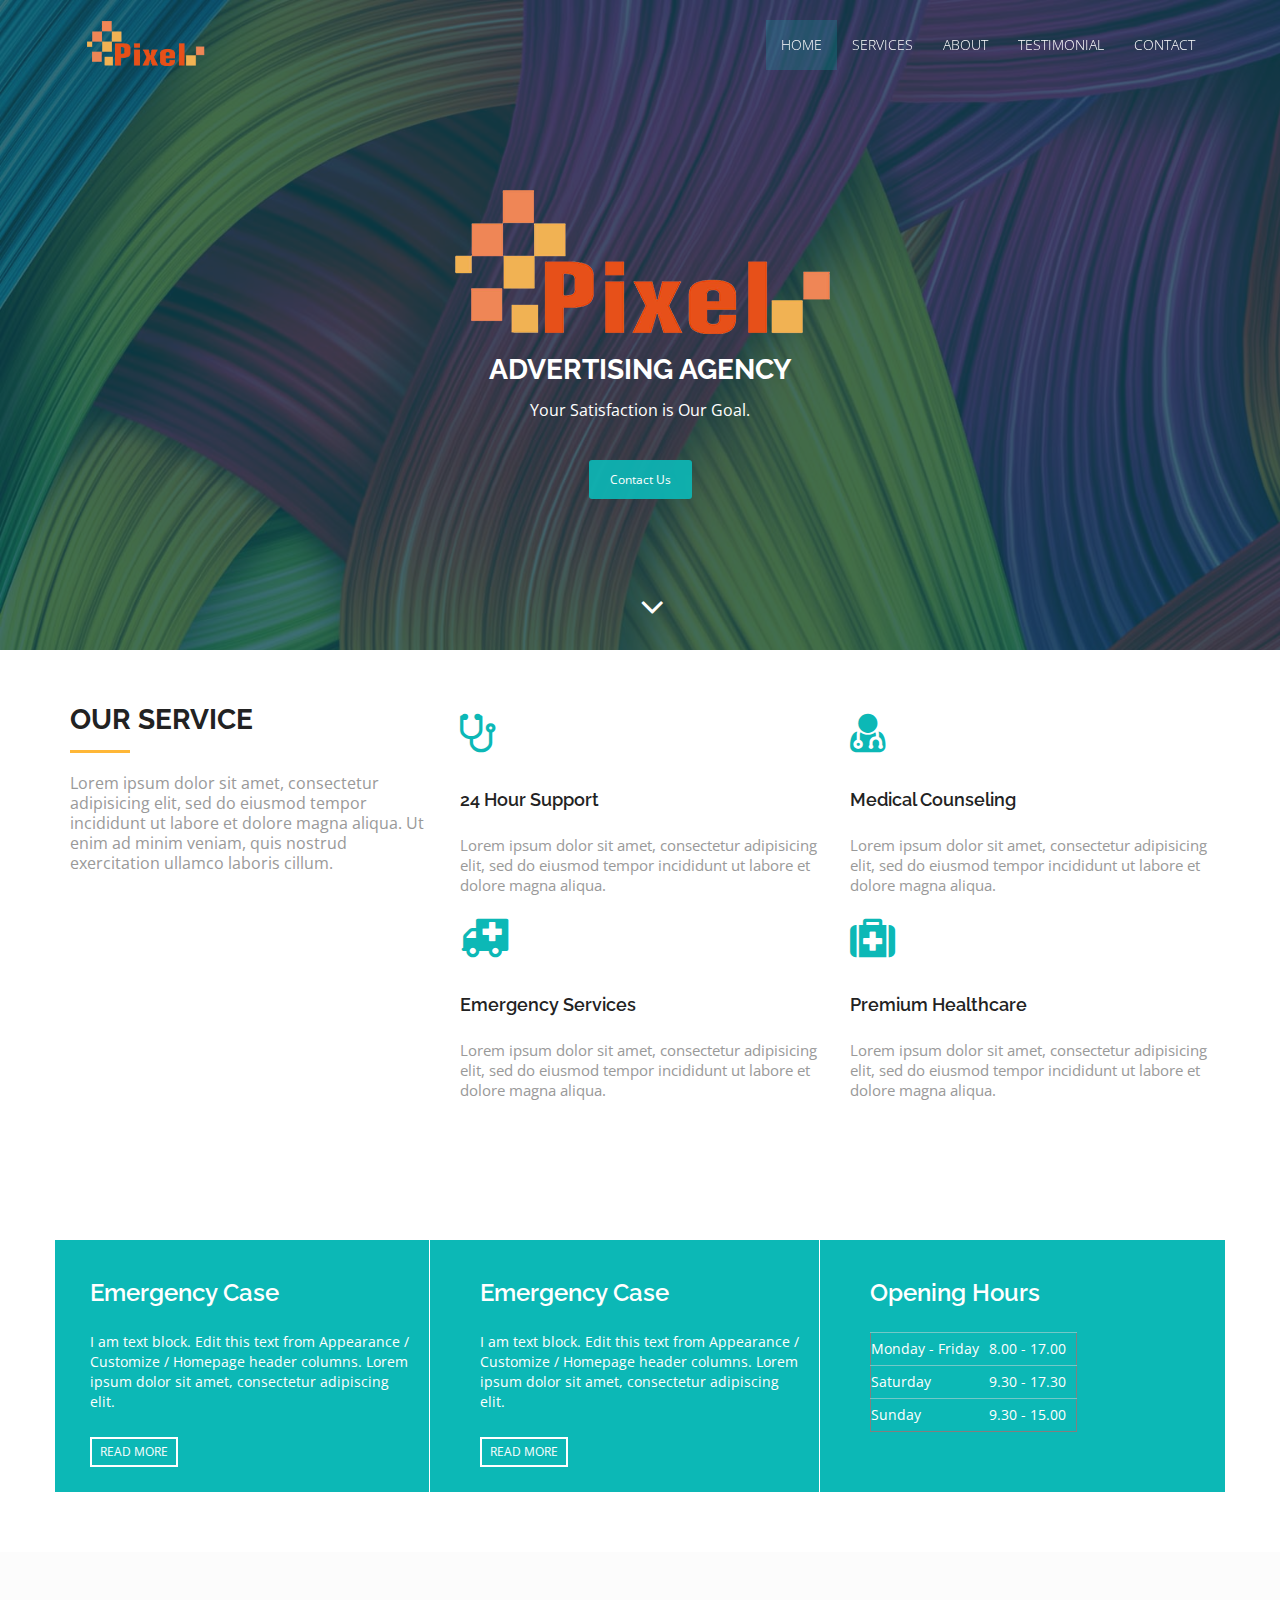
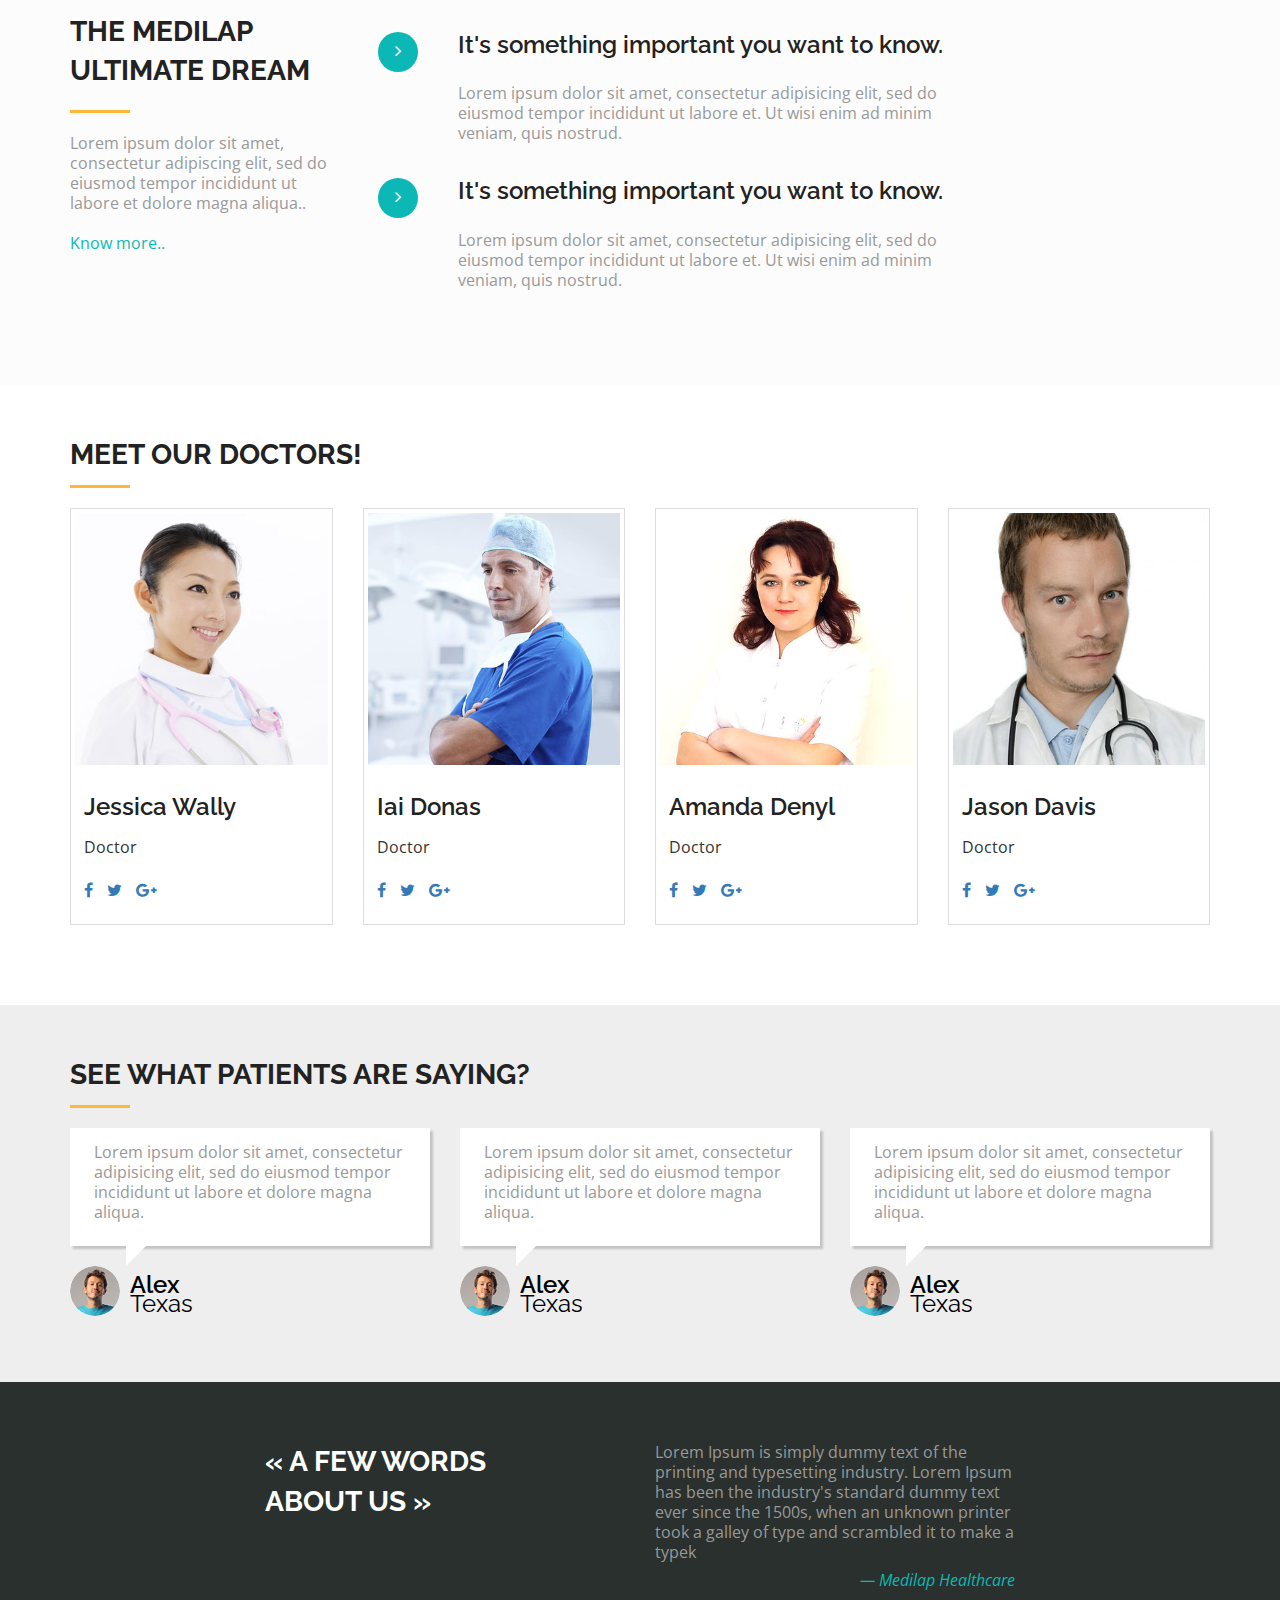
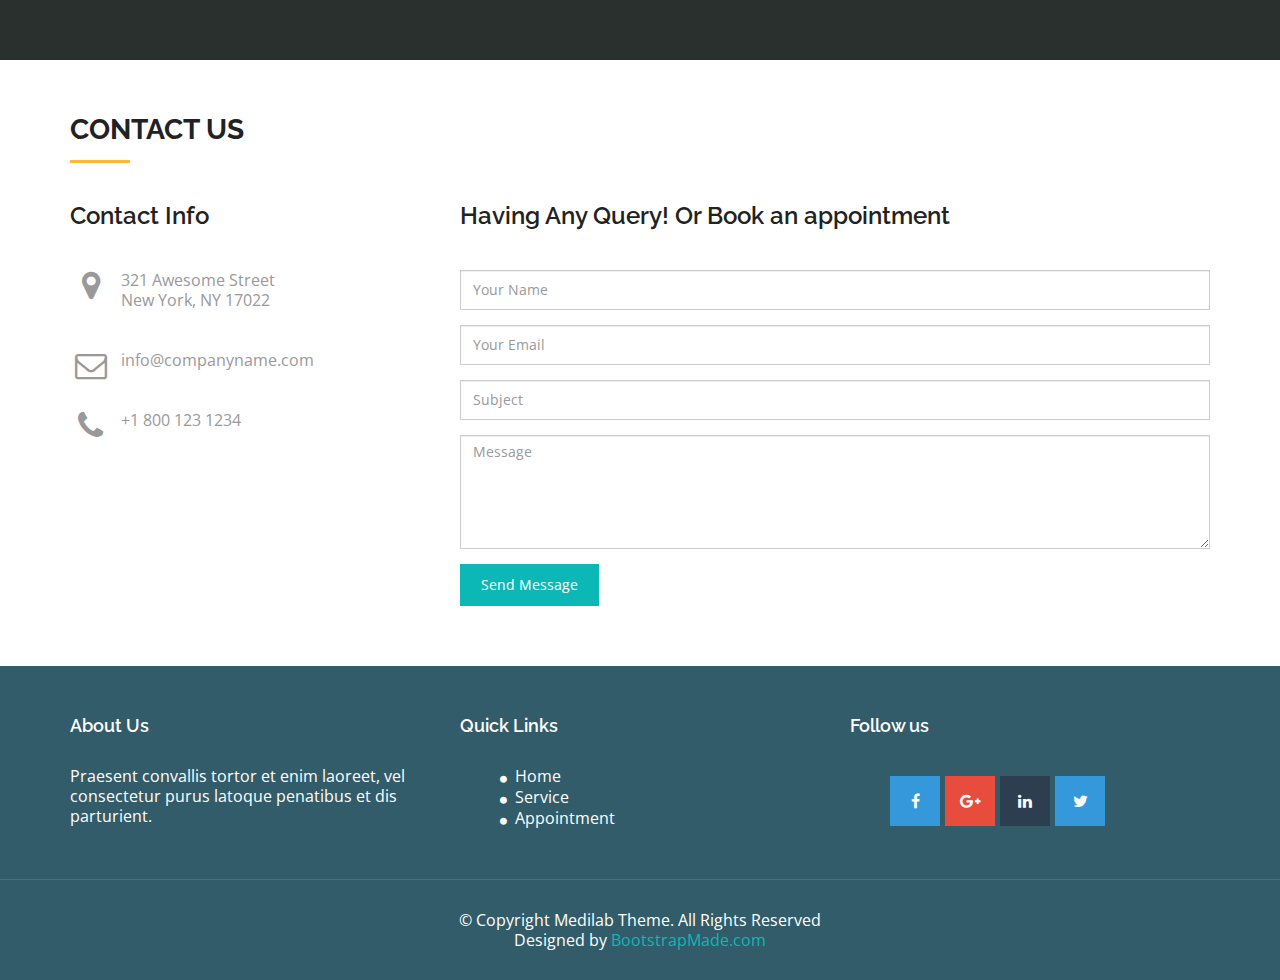
<file: hello/templates/old/index.html>
<!DOCTYPE html>
<html lang="en">

<head>
  <meta charset="utf-8">
  <meta name="viewport" content="width=device-width, initial-scale=1">
  <title>Medilab Free Bootstrap HTML5 Template</title>
  <meta name="description" content="Free Bootstrap Theme by BootstrapMade.com">
  <meta name="keywords" content="free website templates, free bootstrap themes, free template, free bootstrap, free website template">

  <link rel="stylesheet" type="text/css" href="https://fonts.googleapis.com/css?family=Open+Sans|Raleway|Candal">
  <link rel="stylesheet" type="text/css" href="css/font-awesome.min.css">
  <link rel="stylesheet" type="text/css" href="css/bootstrap.min.css">
  <link rel="stylesheet" type="text/css" href="css/style.css">
  <!-- =======================================================
    Theme Name: Medilab
    Theme URL: https://bootstrapmade.com/medilab-free-medical-bootstrap-theme/
    Author: BootstrapMade.com
    Author URL: https://bootstrapmade.com
  ======================================================= -->
</head>

<body id="myPage" data-spy="scroll" data-target=".navbar" data-offset="60">
  <!--banner-->
  <section id="banner" class="banner">
    <div class="bg-color">
      <nav class="navbar navbar-default navbar-fixed-top">
        <div class="container">
          <div class="col-md-12">
            <div class="navbar-header">
              <button type="button" class="navbar-toggle" data-toggle="collapse" data-target="#myNavbar">
				        <span class="icon-bar"></span>
				        <span class="icon-bar"></span>
				        <span class="icon-bar"></span>
				      </button>
              <a class="navbar-brand" href="#"><img src="img/logo.png" class="img-responsive" style="width: 140px; margin-top: -16px;"></a>
            </div>
            <div class="collapse navbar-collapse navbar-right" id="myNavbar">
              <ul class="nav navbar-nav">
                <li class="active"><a href="#banner">Home</a></li>
                <li class=""><a href="#service">Services</a></li>
                <li class=""><a href="#about">About</a></li>
                <li class=""><a href="#testimonial">Testimonial</a></li>
                <li class=""><a href="#contact">Contact</a></li>
              </ul>
            </div>
          </div>
        </div>
      </nav>
      <div class="container">
        <div class="row">
          <div class="banner-info">
            <div class="banner-logo text-center">
              <img src="img/logo.png" class="img-responsive">
            </div>
            <div class="banner-text text-center">
              <h2 class="white">ADVERTISING AGENCY</h2><br>
              <p>Your Satisfaction is Our Goal.</p>
              <a href="#contact" class="btn btn-appoint">Contact Us</a>
            </div>
            <div class="overlay-detail text-center">
              <a href="#service"><i class="fa fa-angle-down"></i></a>
            </div>
          </div>
        </div>
      </div>
    </div>
  </section>
  <!--/ banner-->
  <!--service-->
  <section id="service" class="section-padding">
    <div class="container">
      <div class="row">
        <div class="col-md-4 col-sm-4">
          <h2 class="ser-title">Our Service</h2>
          <hr class="botm-line">
          <p>Lorem ipsum dolor sit amet, consectetur adipisicing elit, sed do eiusmod tempor incididunt ut labore et dolore magna aliqua. Ut enim ad minim veniam, quis nostrud exercitation ullamco laboris cillum.</p>
        </div>
        <div class="col-md-4 col-sm-4">
          <div class="service-info">
            <div class="icon">
              <i class="fa fa-stethoscope"></i>
            </div>
            <div class="icon-info">
              <h4>24 Hour Support</h4>
              <p>Lorem ipsum dolor sit amet, consectetur adipisicing elit, sed do eiusmod tempor incididunt ut labore et dolore magna aliqua.</p>
            </div>
          </div>
          <div class="service-info">
            <div class="icon">
              <i class="fa fa-ambulance"></i>
            </div>
            <div class="icon-info">
              <h4>Emergency Services</h4>
              <p>Lorem ipsum dolor sit amet, consectetur adipisicing elit, sed do eiusmod tempor incididunt ut labore et dolore magna aliqua.</p>
            </div>
          </div>
        </div>
        <div class="col-md-4 col-sm-4">
          <div class="service-info">
            <div class="icon">
              <i class="fa fa-user-md"></i>
            </div>
            <div class="icon-info">
              <h4>Medical Counseling</h4>
              <p>Lorem ipsum dolor sit amet, consectetur adipisicing elit, sed do eiusmod tempor incididunt ut labore et dolore magna aliqua.</p>
            </div>
          </div>
          <div class="service-info">
            <div class="icon">
              <i class="fa fa-medkit"></i>
            </div>
            <div class="icon-info">
              <h4>Premium Healthcare</h4>
              <p>Lorem ipsum dolor sit amet, consectetur adipisicing elit, sed do eiusmod tempor incididunt ut labore et dolore magna aliqua.</p>
            </div>
          </div>
        </div>
      </div>
    </div>
  </section>
  <!--/ service-->
  <!--cta-->
  <section id="cta-1" class="section-padding">
    <div class="container">
      <div class="row">
        <div class="schedule-tab">
          <div class="col-md-4 col-sm-4 bor-left">
            <div class="mt-boxy-color"></div>
            <div class="medi-info">
              <h3>Emergency Case</h3>
              <p>I am text block. Edit this text from Appearance / Customize / Homepage header columns. Lorem ipsum dolor sit amet, consectetur adipiscing elit. </p>
              <a href="#" class="medi-info-btn">READ MORE</a>
            </div>
          </div>
          <div class="col-md-4 col-sm-4">
            <div class="medi-info">
              <h3>Emergency Case</h3>
              <p>I am text block. Edit this text from Appearance / Customize / Homepage header columns. Lorem ipsum dolor sit amet, consectetur adipiscing elit. </p>
              <a href="#" class="medi-info-btn">READ MORE</a>
            </div>
          </div>
          <div class="col-md-4 col-sm-4 mt-boxy-3">
            <div class="mt-boxy-color"></div>
            <div class="time-info">
              <h3>Opening Hours</h3>
              <table style="margin: 8px 0px 0px;" border="1">
                <tbody>
                  <tr>
                    <td>Monday - Friday</td>
                    <td>8.00 - 17.00</td>
                  </tr>
                  <tr>
                    <td>Saturday</td>
                    <td>9.30 - 17.30</td>
                  </tr>
                  <tr>
                    <td>Sunday</td>
                    <td>9.30 - 15.00</td>
                  </tr>
                </tbody>
              </table>
            </div>
          </div>
        </div>
      </div>
    </div>
  </section>
  <!--cta-->
  <!--about-->
  <section id="about" class="section-padding">
    <div class="container">
      <div class="row">
        <div class="col-md-3 col-sm-4 col-xs-12">
          <div class="section-title">
            <h2 class="head-title lg-line">The Medilap <br>Ultimate Dream</h2>
            <hr class="botm-line">
            <p class="sec-para">Lorem ipsum dolor sit amet, consectetur adipiscing elit, sed do eiusmod tempor incididunt ut labore et dolore magna aliqua..</p>
            <a href="" style="color: #0cb8b6; padding-top:10px;">Know more..</a>
          </div>
        </div>
        <div class="col-md-9 col-sm-8 col-xs-12">
          <div style="visibility: visible;" class="col-sm-9 more-features-box">
            <div class="more-features-box-text">
              <div class="more-features-box-text-icon"> <i class="fa fa-angle-right" aria-hidden="true"></i> </div>
              <div class="more-features-box-text-description">
                <h3>It's something important you want to know.</h3>
                <p>Lorem ipsum dolor sit amet, consectetur adipisicing elit, sed do eiusmod tempor incididunt ut labore et. Ut wisi enim ad minim veniam, quis nostrud.</p>
              </div>
            </div>
            <div class="more-features-box-text">
              <div class="more-features-box-text-icon"> <i class="fa fa-angle-right" aria-hidden="true"></i> </div>
              <div class="more-features-box-text-description">
                <h3>It's something important you want to know.</h3>
                <p>Lorem ipsum dolor sit amet, consectetur adipisicing elit, sed do eiusmod tempor incididunt ut labore et. Ut wisi enim ad minim veniam, quis nostrud.</p>
              </div>
            </div>
          </div>
        </div>
      </div>
    </div>
  </section>
  <!--/ about-->
  <!--doctor team-->
  <section id="doctor-team" class="section-padding">
    <div class="container">
      <div class="row">
        <div class="col-md-12">
          <h2 class="ser-title">Meet Our Doctors!</h2>
          <hr class="botm-line">
        </div>
        <div class="col-md-3 col-sm-3 col-xs-6">
          <div class="thumbnail">
            <img src="img/doctor1.jpg" alt="..." class="team-img">
            <div class="caption">
              <h3>Jessica Wally</h3>
              <p>Doctor</p>
              <ul class="list-inline">
                <li><a href="#"><i class="fa fa-facebook"></i></a></li>
                <li><a href="#"><i class="fa fa-twitter"></i></a></li>
                <li><a href="#"><i class="fa fa-google-plus"></i></a></li>
              </ul>
            </div>
          </div>
        </div>
        <div class="col-md-3 col-sm-3 col-xs-6">
          <div class="thumbnail">
            <img src="img/doctor2.jpg" alt="..." class="team-img">
            <div class="caption">
              <h3>Iai Donas</h3>
              <p>Doctor</p>
              <ul class="list-inline">
                <li><a href="#"><i class="fa fa-facebook"></i></a></li>
                <li><a href="#"><i class="fa fa-twitter"></i></a></li>
                <li><a href="#"><i class="fa fa-google-plus"></i></a></li>
              </ul>
            </div>
          </div>
        </div>
        <div class="col-md-3 col-sm-3 col-xs-6">
          <div class="thumbnail">
            <img src="img/doctor3.jpg" alt="..." class="team-img">
            <div class="caption">
              <h3>Amanda Denyl</h3>
              <p>Doctor</p>
              <ul class="list-inline">
                <li><a href="#"><i class="fa fa-facebook"></i></a></li>
                <li><a href="#"><i class="fa fa-twitter"></i></a></li>
                <li><a href="#"><i class="fa fa-google-plus"></i></a></li>
              </ul>
            </div>
          </div>
        </div>
        <div class="col-md-3 col-sm-3 col-xs-6">
          <div class="thumbnail">
            <img src="img/doctor4.jpg" alt="..." class="team-img">
            <div class="caption">
              <h3>Jason Davis</h3>
              <p>Doctor</p>
              <ul class="list-inline">
                <li><a href="#"><i class="fa fa-facebook"></i></a></li>
                <li><a href="#"><i class="fa fa-twitter"></i></a></li>
                <li><a href="#"><i class="fa fa-google-plus"></i></a></li>
              </ul>
            </div>
          </div>
        </div>
      </div>
    </div>
  </section>
  <!--/ doctor team-->
  <!--testimonial-->
  <section id="testimonial" class="section-padding">
    <div class="container">
      <div class="row">
        <div class="col-md-12">
          <h2 class="ser-title">see what patients are saying?</h2>
          <hr class="botm-line">
        </div>
        <div class="col-md-4 col-sm-4">
          <div class="testi-details">
            <!-- Paragraph -->
            <p>Lorem ipsum dolor sit amet, consectetur adipisicing elit, sed do eiusmod tempor incididunt ut labore et dolore magna aliqua.</p>
          </div>
          <div class="testi-info">
            <!-- User Image -->
            <a href="#"><img src="img/thumb.png" alt="" class="img-responsive"></a>
            <!-- User Name -->
            <h3>Alex<span>Texas</span></h3>
          </div>
        </div>
        <div class="col-md-4 col-sm-4">
          <div class="testi-details">
            <!-- Paragraph -->
            <p>Lorem ipsum dolor sit amet, consectetur adipisicing elit, sed do eiusmod tempor incididunt ut labore et dolore magna aliqua.</p>
          </div>
          <div class="testi-info">
            <!-- User Image -->
            <a href="#"><img src="img/thumb.png" alt="" class="img-responsive"></a>
            <!-- User Name -->
            <h3>Alex<span>Texas</span></h3>
          </div>
        </div>
        <div class="col-md-4 col-sm-4">
          <div class="testi-details">
            <!-- Paragraph -->
            <p>Lorem ipsum dolor sit amet, consectetur adipisicing elit, sed do eiusmod tempor incididunt ut labore et dolore magna aliqua.</p>
          </div>
          <div class="testi-info">
            <!-- User Image -->
            <a href="#"><img src="img/thumb.png" alt="" class="img-responsive"></a>
            <!-- User Name -->
            <h3>Alex<span>Texas</span></h3>
          </div>
        </div>
      </div>
    </div>
  </section>
  <!--/ testimonial-->
  <!--cta 2-->
  <section id="cta-2" class="section-padding">
    <div class="container">
      <div class=" row">
        <div class="col-md-2"></div>
        <div class="text-right-md col-md-4 col-sm-4">
          <h2 class="section-title white lg-line">« A few words<br> about us »</h2>
        </div>
        <div class="col-md-4 col-sm-5">
          Lorem Ipsum is simply dummy text of the printing and typesetting industry. Lorem Ipsum has been the industry's standard dummy text ever since the 1500s, when an unknown printer took a galley of type and scrambled it to make a typek
          <p class="text-right text-primary"><i>— Medilap Healthcare</i></p>
        </div>
        <div class="col-md-2"></div>
      </div>
    </div>
  </section>
  <!--cta-->
  <!--contact-->
  <section id="contact" class="section-padding">
    <div class="container">
      <div class="row">
        <div class="col-md-12">
          <h2 class="ser-title">Contact us</h2>
          <hr class="botm-line">
        </div>
        <div class="col-md-4 col-sm-4">
          <h3>Contact Info</h3>
          <div class="space"></div>
          <p><i class="fa fa-map-marker fa-fw pull-left fa-2x"></i>321 Awesome Street<br> New York, NY 17022</p>
          <div class="space"></div>
          <p><i class="fa fa-envelope-o fa-fw pull-left fa-2x"></i>info@companyname.com</p>
          <div class="space"></div>
          <p><i class="fa fa-phone fa-fw pull-left fa-2x"></i>+1 800 123 1234</p>
        </div>
        <div class="col-md-8 col-sm-8 marb20">
          <div class="contact-info">
            <h3 class="cnt-ttl">Having Any Query! Or Book an appointment</h3>
            <div class="space"></div>
            <div id="sendmessage">Your message has been sent. Thank you!</div>
            <div id="errormessage"></div>
            <form action="" method="post" role="form" class="contactForm">
              <div class="form-group">
                <input type="text" name="name" class="form-control br-radius-zero" id="name" placeholder="Your Name" data-rule="minlen:4" data-msg="Please enter at least 4 chars" />
                <div class="validation"></div>
              </div>
              <div class="form-group">
                <input type="email" class="form-control br-radius-zero" name="email" id="email" placeholder="Your Email" data-rule="email" data-msg="Please enter a valid email" />
                <div class="validation"></div>
              </div>
              <div class="form-group">
                <input type="text" class="form-control br-radius-zero" name="subject" id="subject" placeholder="Subject" data-rule="minlen:4" data-msg="Please enter at least 8 chars of subject" />
                <div class="validation"></div>
              </div>
              <div class="form-group">
                <textarea class="form-control br-radius-zero" name="message" rows="5" data-rule="required" data-msg="Please write something for us" placeholder="Message"></textarea>
                <div class="validation"></div>
              </div>

              <div class="form-action">
                <button type="submit" class="btn btn-form">Send Message</button>
              </div>
            </form>
          </div>
        </div>
      </div>
    </div>
  </section>
  <!--/ contact-->
  <!--footer-->
  <footer id="footer">
    <div class="top-footer">
      <div class="container">
        <div class="row">
          <div class="col-md-4 col-sm-4 marb20">
            <div class="ftr-tle">
              <h4 class="white no-padding">About Us</h4>
            </div>
            <div class="info-sec">
              <p>Praesent convallis tortor et enim laoreet, vel consectetur purus latoque penatibus et dis parturient.</p>
            </div>
          </div>
          <div class="col-md-4 col-sm-4 marb20">
            <div class="ftr-tle">
              <h4 class="white no-padding">Quick Links</h4>
            </div>
            <div class="info-sec">
              <ul class="quick-info">
                <li><a href="index.html"><i class="fa fa-circle"></i>Home</a></li>
                <li><a href="#service"><i class="fa fa-circle"></i>Service</a></li>
                <li><a href="#contact"><i class="fa fa-circle"></i>Appointment</a></li>
              </ul>
            </div>
          </div>
          <div class="col-md-4 col-sm-4 marb20">
            <div class="ftr-tle">
              <h4 class="white no-padding">Follow us</h4>
            </div>
            <div class="info-sec">
              <ul class="social-icon">
                <li class="bglight-blue"><i class="fa fa-facebook"></i></li>
                <li class="bgred"><i class="fa fa-google-plus"></i></li>
                <li class="bgdark-blue"><i class="fa fa-linkedin"></i></li>
                <li class="bglight-blue"><i class="fa fa-twitter"></i></li>
              </ul>
            </div>
          </div>
        </div>
      </div>
    </div>
    <div class="footer-line">
      <div class="container">
        <div class="row">
          <div class="col-md-12 text-center">
            © Copyright Medilab Theme. All Rights Reserved
            <div class="credits">
              <!--
                All the links in the footer should remain intact.
                You can delete the links only if you purchased the pro version.
                Licensing information: https://bootstrapmade.com/license/
                Purchase the pro version with working PHP/AJAX contact form: https://bootstrapmade.com/buy/?theme=Medilab
              -->
              Designed by <a href="https://bootstrapmade.com/">BootstrapMade.com</a>
            </div>
          </div>
        </div>
      </div>
    </div>
  </footer>
  <!--/ footer-->

  <script src="js/jquery.min.js"></script>
  <script src="js/jquery.easing.min.js"></script>
  <script src="js/bootstrap.min.js"></script>
  <script src="js/custom.js"></script>
  <script src="contactform/contactform.js"></script>

</body>

</html>
</file>
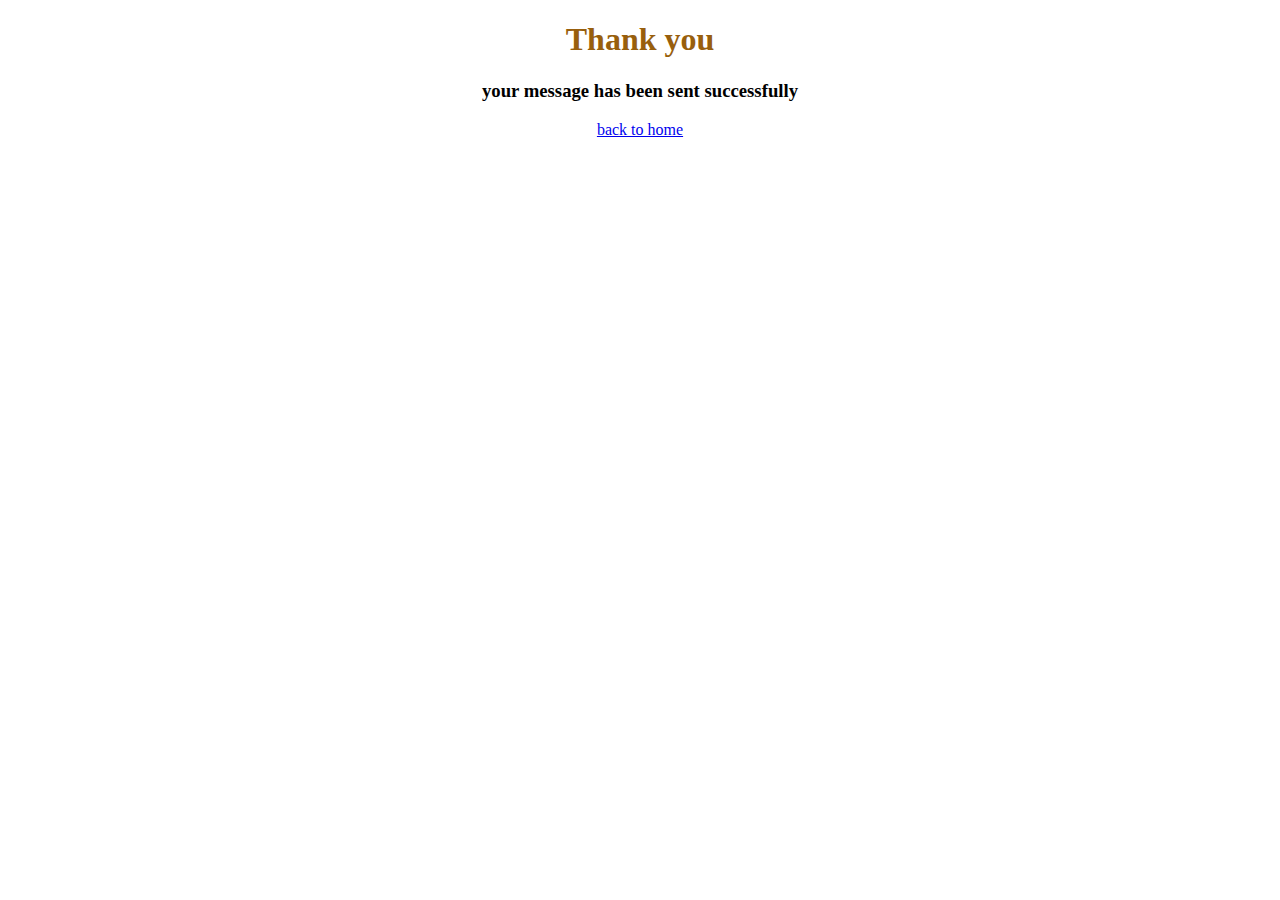
<file: hello/templates/old/success.html>
<!DOCTYPE html>
<html lang="en">
<head>
    <meta charset="UTF-8">
    <title>sucsess</title>
</head>
<body>
    <div style="text-align: center">
          <h1 style="color: #985f0d">Thank you </h1>
          <h3 style="color: black;">your message has been sent successfully </h3>
            <a href="{% url  %}">back to home</a>
    </div>

</body>
</html>
</file>
<file: hello/templates/old/css/style.css>
/*
    Theme Name: Medilab
    Theme URL: https://bootstrapmade.com/medilab-free-medical-bootstrap-theme/
    Author: BootstrapMade.com
    Author URL: https://bootstrapmade.com
*/

body {
	font-family: 'Open Sans', sans-serif;
	line-height: 20px;
	color: #999999;
	font-size: 300;
	font-size: 16px;
}
ol, ul {
	list-style: none;
}
blockquote, q {
	quotes: none;
}
blockquote:before, blockquote:after,
q:before, q:after {
	content: '';
	content: none;
}
table {
	border-collapse: collapse;
	border-spacing: 0;
}
h1, h2, h3, h4, h5, h6
{
	font-family: 'Raleway', sans-serif;
	font-weight: 600;
	color: #222222;
}
a, a:hover, a:focus, a:active{
    outline: none;
}

.section-padding{
	padding: 60px 0px;

}
h2 {
    line-height: 20px;
    margin: 0;
    font-size: 28px;
    font-weight: 700;
    text-transform: uppercase;
}
hr.botm-line {
    height: 3px;
    width: 60px;
    background: #ffb737;
    position: relative;
    border: 0;
    margin: 20px 0 20px 0;
}

/***************************************
banner
***************************************/
.navbar {
    margin-bottom: 0px;
    border: 0px;
}
.navbar {
    border-radius: 0px;
}
.navbar-default {
    background-color: #fff;
    padding: 20px 0;
    transition: all 0.3s;
}
.navbar-default {
    background-color: transparent;
    border: 0px;
}
.navbar {
    border-radius: 0px;
}

.navbar-brand
{
	font-family: 'Chewy', cursive;
	font-size: 32px;
}

.navbar-brand img {
    padding-top: 2px;
    width: 120px !important;
}

.navbar-default .navbar-brand, .navbar-default .navbar-brand:hover, .navbar-default .navbar-brand:focus {
    color: #EA6045;
}

.top-nav-collapse {
    padding: 0; 
    background: rgba(28,74,90, 0.9);
}

.white, .white:hover, .white:focus
{
	color: #fff;
	width: 100% !important;
}
.block
{
	display: block;
}
.navbar-default .navbar-nav > .active > a, .navbar-default .navbar-nav > .active > a:focus, .navbar-default .navbar-nav > .active > a:hover {
    color: #fff;
    text-transform: uppercase;
    background-color: rgba(12, 184, 182, 0.21);
}
.navbar-default .navbar-nav > li > a
{
	color: #fff;
	text-transform: uppercase;
	font-size: 14px;
	font-weight: 300;
}
.navbar-default .navbar-nav > li > a:hover, .navbar-default .navbar-nav > li > a:focus
{
	color: #fff;
    text-transform: uppercase;
    background-color: rgba(12, 184, 182, 0.21);
}
.affix {
    background-color: #ffffff !important;
}
.affix .navbar-nav > li > a:hover, .affix .navbar-nav > li > a:focus
{
    background-color: rgba(12, 184, 182) !important;
}
#banner{
	background: url('../img/bg-banner.jpg') no-repeat fixed;
	background-size: cover;
	min-height: 650px;
	position: relative;
}
.bg-color{
	background-color: RGBA(13, 70, 83, 0.78);
	min-height: 650px;
}
.banner-info{
	padding-top: 190px;
}
.banner-logo img{
	display: inline-block;
}
.banner-text{
	color: #fff;
}
.banner-text h1{
	font-family: 'Candal', sans-serif;
	font-size: 35px;
	text-transform: uppercase;
	padding-bottom:15px; 
}
.btn-appoint, .btn-appoint:hover, .btn-appoint:focus{
	margin-top: 30px;
	padding: 10px 20px;
	font-size: 12px;
	background-color: rgba(12, 184, 182, 0.91);
	border-radius: 3px;
	color: #fff;
}
.overlay-detail a i {
    text-align: center;
    position: absolute;
    bottom: 25px;
    font-size: 38px;
    color: #fff;
    margin: 0 auto;
}
.text-primary i{
    padding-top: 8px;
    display: inline-block;
}
/***************************************
services
***************************************/
.icon i{
	color: #0cb8b6;
	font-size: 45px;
	margin-bottom: 25px;
}
.service-info{
	margin-bottom: 20px;
}
.icon-info h4{
	padding-bottom: 15px;
}
.icon-info p{
	font-size: 15px !important;
}
/***************************************
cta-1
***************************************/
.schedule-tab {
	background-color: #0CB8B6;
	float: left;
}
.medi-info{
	border-right: 1px solid #fff;
}
.medi-info, .time-info{
	padding: 20px;
	color: #fff;
}
.medi-info h3, .time-info h3{
	padding-bottom: 16px;
	color: #fff;
	font-weight: 600;
}
.medi-info-btn, .medi-info-btn:hover, .medi-info-btn:focus {
    margin: 15px 0px 5px;
    display: inline-block;
    border: solid white 2px;
    padding: 3px 8px;
    font-size: 12px;
    color: #fff;
    font-weight: 400 !important;
    cursor: pointer;
}
td {
    border: 0px solid #ededed;
    border-top: 1px solid rgba(216, 216, 216, 0.5);
    padding: 6px 10px 6px 0;
}
.medi-info, .time-info{
    font-size: 14px;
}
/***************************************
about
***************************************/
#about{
    background-color: rgba(238, 238, 238, 0.15);
}
.lg-line{
	line-height: 1.4;
	font-size: 28px;
}
.more-features-box-text-icon {
    float: left;
    width: 40px;
    height: 40px;
    padding-top: 6px;
    background: #0cb8b6;
    -moz-border-radius: 50%;
    -webkit-border-radius: 50%;
    border-radius: 50%;
    color: #fff;
    text-align: center;
}
.more-features-box-text-description h3{
    padding-bottom: 15px;
}
.more-features-box-text-icon i {
    font-size: 18px;
    line-height: 26px;
}
.more-features-box-text-description{
	margin-left: 80px;
	margin-bottom: 35px;
}
.sec-para{
	padding-bottom: 10px;
}
/***************************************
doctor team
***************************************/
.thumbnail {
	border-radius: 0px;
}
.caption h3{
    padding-bottom: 5px;
}
.caption p{
    padding-bottom: 10px;
}
/***************************************
testimonial
***************************************/
#testimonial{
    background-color: #eee;
}
.testi-details {
    background: #fff;
    padding: 14px 24px;
    margin-bottom: 20px;
    box-shadow: 3px 3px 2px 0px rgba(0,0,0,0.18);
    position: relative;
}
.testi-info a {
    display: block;
    width: 50px;
    height: 50px;
    background-color: #fff;
    border-radius: 50%;
    float: left;
    margin-right: 10px;
}
.testi-info a img{
	border-radius: 50%;
}
.testi-info h3 {
    display: inline-block;
    line-height: 22px;
    font-weight: 600;
    color: #000;
    margin-top: 8px;
}
.testi-info h3 > span {
    display: block;
    line-height: 16px;
    font-weight: 400;
}
.testi-details::after {
    content: "";
    position: absolute;
    width: 0;
    height: 0;
    border-style: solid;
    border-color: transparent;
    border-left: 0;
    bottom: -40px;
    left: 56px;
    border-top-color: #fff;
    border-width: 20px;
}
.testi-details::before {
    content: '';
    position: absolute;
    transform: rotate(45deg);
    width: 0px;
    height: 0px;
    bottom: -30px;
    left: 45px;
    border-style: solid;
    border-width: 15px;
    border-color: transparent;
    z-index: -1;
    box-shadow: 3px -13px 5px 0px rgba(0, 0, 0, 0.18);
    border-left: 0;
}
/***************************************
cta -2
***************************************/
#cta-2{
	background-color: rgb(41, 48, 46);
}
.white{
	color: #fff;
}
.icon-play, .icon-play:hover, .icon-play:focus{
	background-color: #0CB8B6;
	padding: 5px 10px;
	color: #fff;
	text-decoration: none;
	padding: 5px 17px;
	margin-top: 26px;
	display: block;
}
.text-primary {
    color: #0cb8b6;
}
.icon-mar 
{
	margin-right: 7px;
}
/***************************************
contact us
***************************************/
.space {
    margin-top: 40px;
}
.btn-form, .btn-form:hover, .btn-form:focus {
    background-color: #0cb8b6;
    color: #fff;
    border-radius: 0px;
    padding: 10px 20px;
}
.br-radius-zero {
    border-radius: 0px;
}
.form-control{
	height: 40px;
}

.validation {
    color: red;
    display:none;
    margin: 0 0 20px;
    font-weight:400;
    font-size:13px;
}

#sendmessage {
    color: green;
    border:1px solid green;
    display:none;
    text-align:center;
    padding:15px;
    font-weight:600;
    margin-bottom:15px;
}

#errormessage {
    color: red;
    display:none;
    border:1px solid red;
    text-align:center;
    padding:15px;
    font-weight:600;
    margin-bottom:15px;
}

#sendmessage.show, #errormessage.show, .show {
	display:block;
}


/***************************************
footer
***************************************/
#footer{
	background-color: #325C6A;
}
.ftr-tle {
    height: 50px;
}
.info-sec {
    color: #fff;
}
.quick-info li i {
    font-size: 8px;
    width: 15px;
    height: 15px;
    line-height: 15px;
    text-align: left;
}
.social-icon li {
    float: left;
    width: 50px;
    height: 50px;
    line-height: 50px;
    text-align: center;
    margin-right: 5px;
}
.bglight-blue {
    background-color: #3498DB;
}
.bgred {
    background-color: #E74C3C;
}
.bgdark-blue {
    background-color: #2C3E50;
}
.bglight-blue {
    background-color: #3498DB;
}
.top-footer {
    padding: 40px 0px;
    border-bottom: 1px solid rgba(255, 255, 255, 0.12);
}
.footer-line {
    padding: 30px 0px;
    color: #fff;
}

.footer-line a {
    color: #0CB8B6;
}

.quick-info li a{
    color: #fff;
}
.site-link, .site-link:hover, .site-link:focus
{
    color: #0cb8b6;
    text-transform: none;
}
@media (min-width: 551px) and (max-width: 980px){

}
@media (min-width: 220px) and (max-width: 551px){
    .testi-info{
        margin-bottom: 20px;
    }
    .marb20{
        margin-top: 30px;
    }
    h2{
        font-size: 24px;
        line-height: 1.2;
    }
    .section-title{
        margin-bottom: 30px;
    }
    .medi-info {
    border: 0px;
    border-bottom: 1px solid #fff;
    }
    .service-info{
        margin-top: 20px;
        margin-bottom: 0px;
    }
    .caption h3 {
    font-size: 14px;
    }
    .caption p{
    font-size: 12px;
    padding-bottom: 5px;
    }
    .caption ul li a i{
        font-size: 14px;
    }
    .banner-text h1{
        font-size: 24px;
    }
}
</file>
